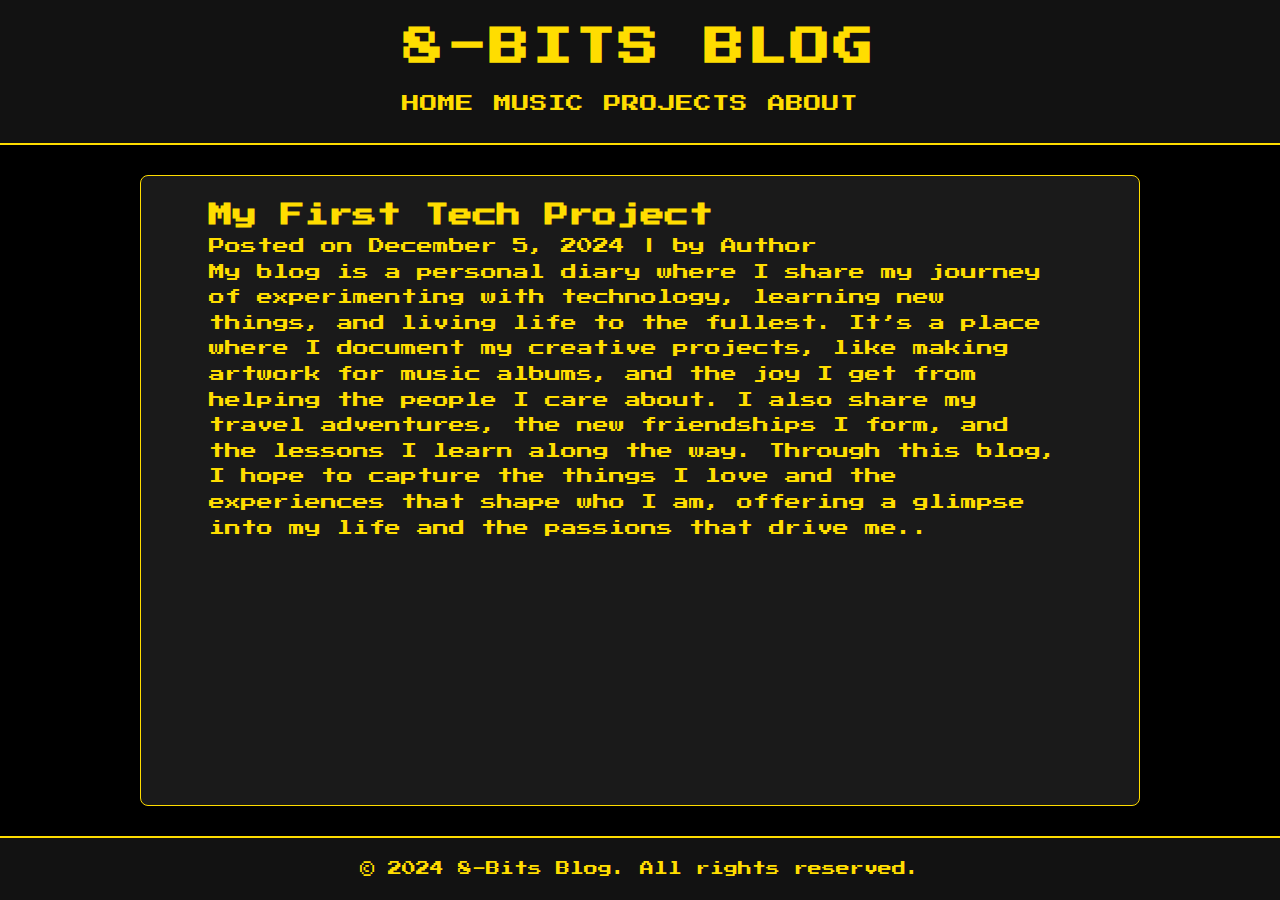
<file: index.html>
<!DOCTYPE html>
<html lang="en">
<head>
    <meta charset="UTF-8">
    <meta name="viewport" content="width=device-width, initial-scale=1.0">
    <title>8-Bits Blog</title>
    <link href="https://fonts.googleapis.com/css2?family=Orbitron:wght@400;500;700&display=swap" rel="stylesheet">
    <link href="https://fonts.googleapis.com/css2?family=Press+Start+2P&display=swap" rel="stylesheet">
    <link rel="stylesheet" href="newblog/css/styles.css">
</head>
<body>
    <header>
        <div class="container">
            <h1>8-Bits Blog</h1>
            <nav>
                <ul>
                    <li><a href="index.html">Home</a></li>
                    <li><a href="projects.html">Music</a></li>
                    <li><a href="projects2.html">Projects</a></li>
                    <li><a href="about/index.html">About</a></li>
                </ul>
            </nav>
        </div>
    </header>

    <main>
        <div class="container">
            <section class="blog-post">
                <article>
                    <h2>My First Tech Project</h2>
                    <p class="meta">Posted on December 5, 2024 | by Author</p>
                    <div class="content">
                        <p>My blog is a personal diary where I share my journey of experimenting with technology, learning new things, and living life to the fullest. It’s a place where I document my creative projects, like making artwork for music albums, and the joy I get from helping the people I care about. I also share my travel adventures, the new friendships I form, and the lessons I learn along the way. Through this blog, I hope to capture the things I love and the experiences that shape who I am, offering a glimpse into my life and the passions that drive me..</p>
                        <div class="media">
                          
                         
                    </div>
                </article>
            </section>
        </div>
    </main>

    <footer>
        <div class="container">
            <p>&copy; 2024 8-Bits Blog. All rights reserved.</p>
        </div>
    </footer>
</body>
</html>
</file>
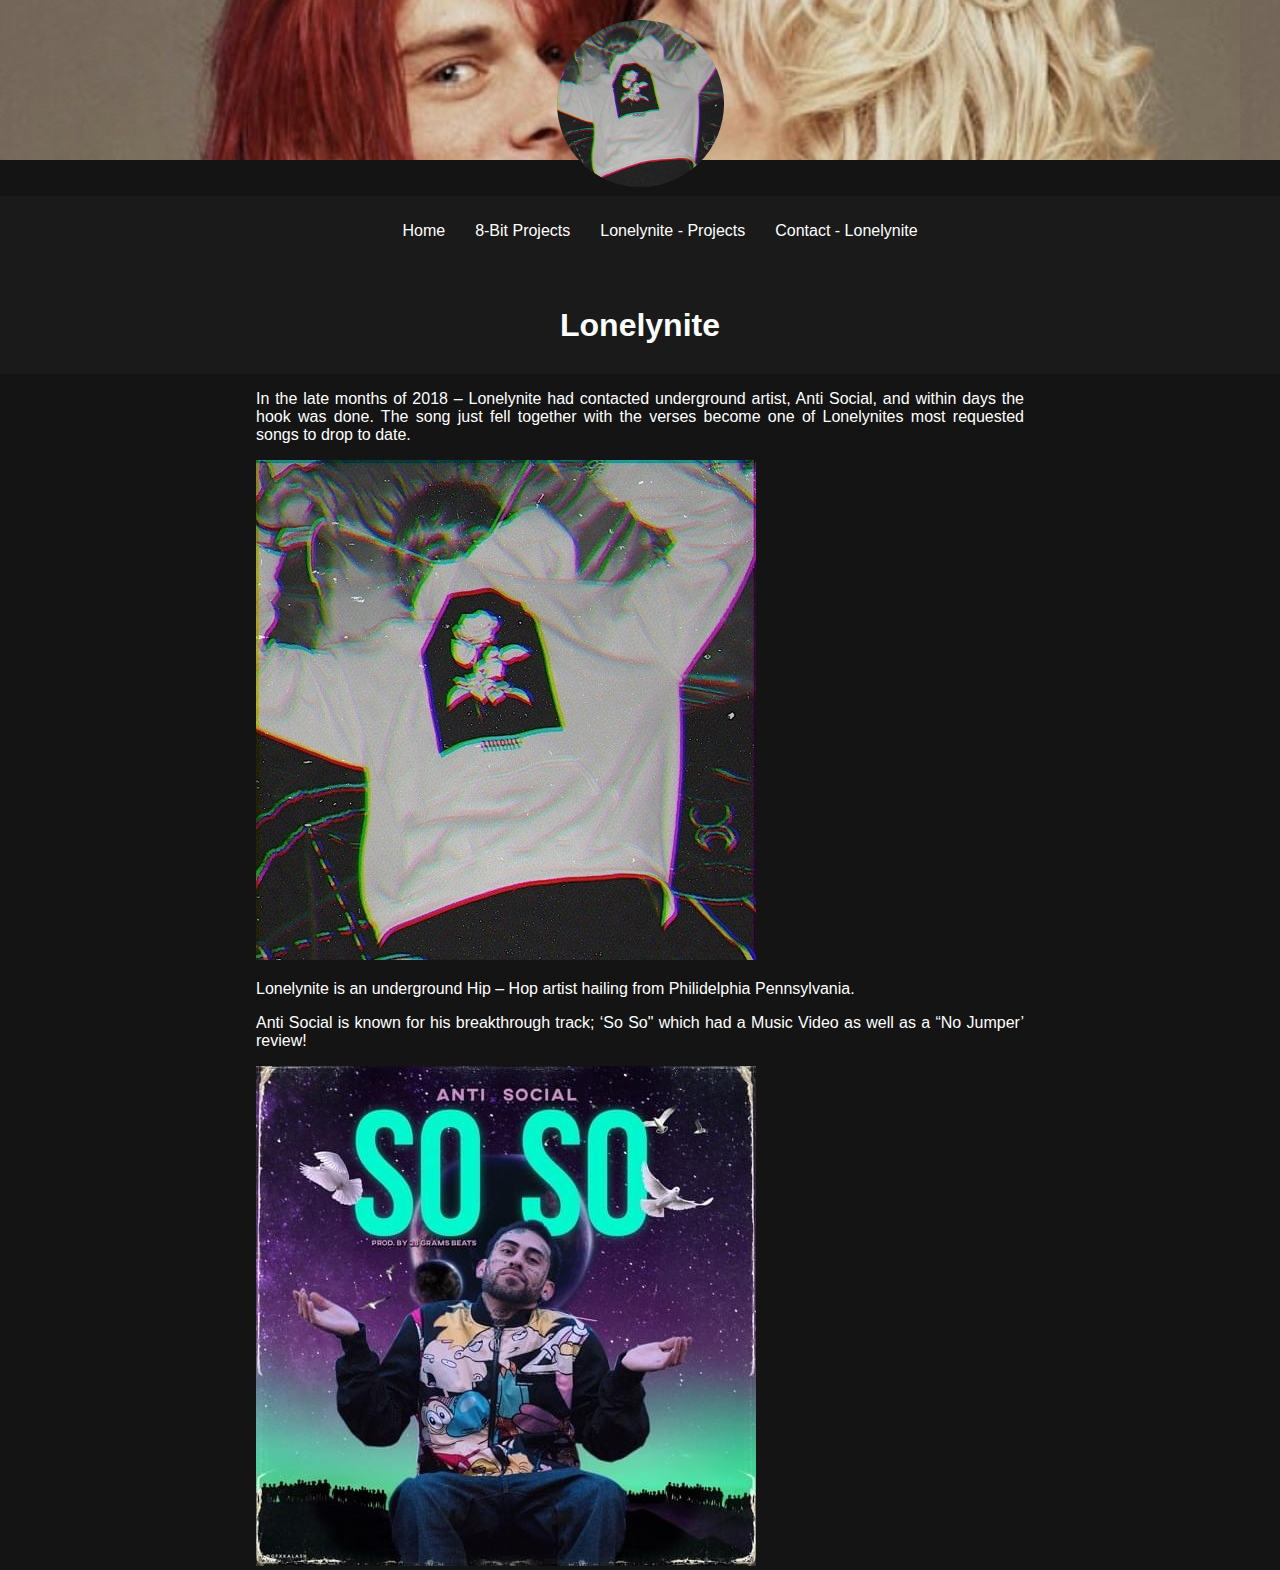
<file: lonely-nite/about.html>
<!DOCTYPE html>
<html lang="en">
<head>
    <meta charset="UTF-8">
    <meta name="viewport" content="width=device-width, initial-scale=1.0">
    <title>Lonelynite</title>
    <link rel="stylesheet" href="/css/styles.css"> <!-- Link to your CSS file -->
</head>
<header style="background-image: url(/images/lonelynitebanner.jpg); height: 120px;">
    <div class="artist-profile">
        <img src="/images/jaysonsc.jpg" alt="" style="height: 167px; width: 167px; display: block; margin: auto; border-radius: 100%;">
    </div>
</header>
<body>
    <br>
    <br>

    <nav>
        <ul>
            <li><a href="/index.html">Home</a></li>
            <li><a href="/projects.html">8-Bit Projects</a></li>
            <li><a href="/lonely-nite/lonely-nite.html">Lonelynite - Projects</a></li>
            <li><a href="/lonely-nite/contact.html">Contact - Lonelynite</a></li>
        </ul>
    </nav>
    
    <header>
        <h1>Lonelynite</h1>
   
    </header>

  <div style="text-align: justify; width: 60%; left: 20%; position: relative;">

    <p>In the late months of 2018 – Lonelynite had contacted underground artist, Anti Social, and within days the hook was done. The song just fell together with the verses become one of Lonelynites most requested songs to drop to date.</p>
    <img src="/images/jaysonsc.jpg">
    <p>Lonelynite is an underground Hip – Hop artist hailing from Philidelphia Pennsylvania.</p>
    <p>Anti Social is known for his breakthrough track; ‘So So" which had a Music Video as well as a “No Jumper’ review!</p>
    <img src="/images/antisocial.jpg" alt="">
  </div>
</body>
</html>
</file>
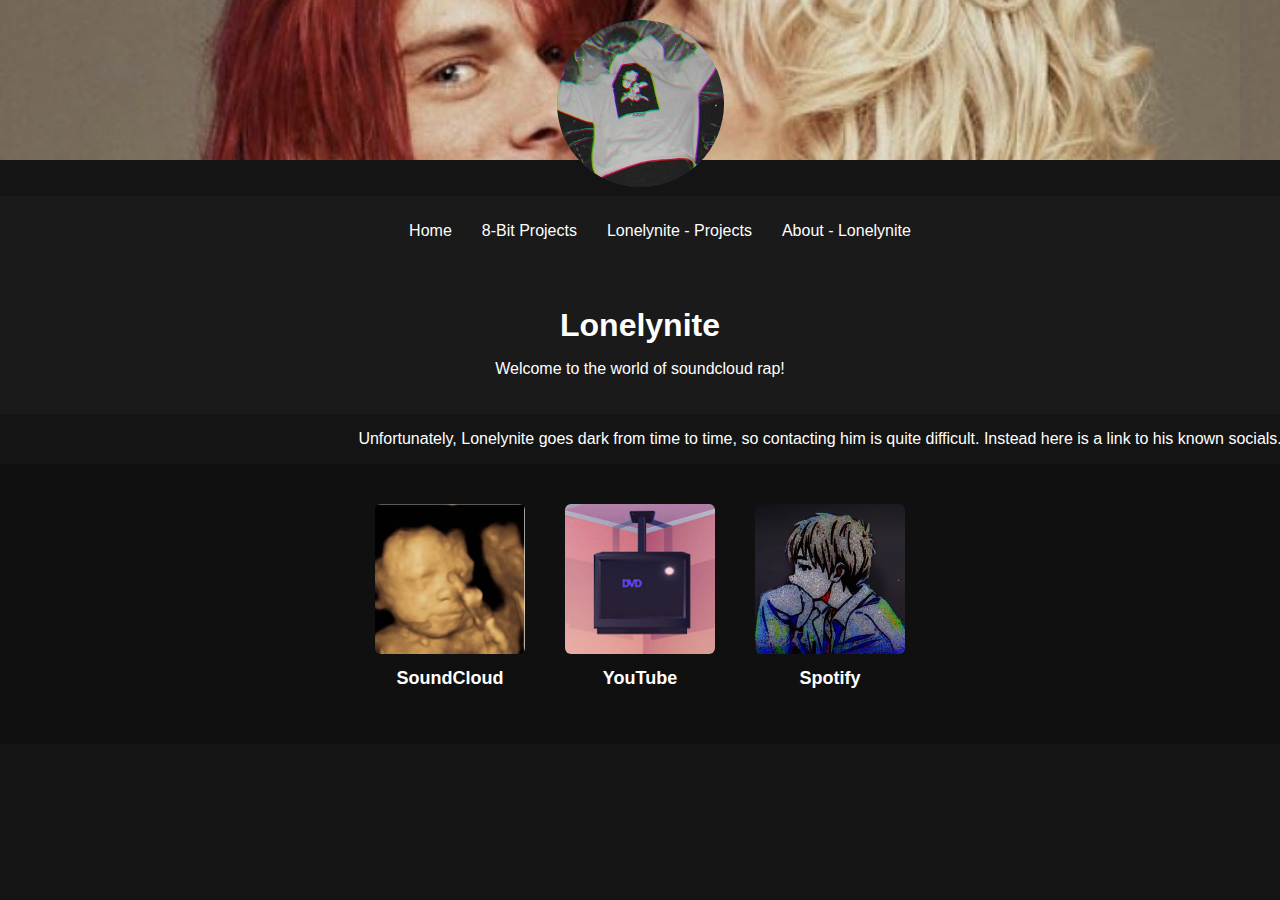
<file: lonely-nite/contact.html>
<!DOCTYPE html>
<html lang="en">
<head>
    <meta charset="UTF-8">
    <meta name="viewport" content="width=device-width, initial-scale=1.0">
    <title>Lonelynite</title>
    <link rel="stylesheet" href="/css/styles.css"> <!-- Link to your CSS file -->
</head>
<header style="background-image: url(/images/lonelynitebanner.jpg); height: 120px;">
    <div class="artist-profile">
        <img src="/images/jaysonsc.jpg" alt="" style="height: 167px; width: 167px; display: block; margin: auto; border-radius: 100%;">
    </div>
</header>
<body>
    <br>
    <br>

    <nav>
        <ul>
            <li><a href="/index.html">Home</a></li>
            <li><a href="/projects.html">8-Bit Projects</a></li>
            <li><a href="/lonely-nite/lonely-nite.html">Lonelynite - Projects</a></li>
            <li><a href="/lonely-nite/about.html">About - Lonelynite</a></li>
            
        </ul>
    </nav>
    
    <header>
        <h1>Lonelynite</h1>
        <p>Welcome to the world of soundcloud rap!</p>
    </header>

  <div style="text-align: justify; width: 80%; left: 28%; position: relative;">
    <p>Unfortunately, Lonelynite goes dark from time to time, so contacting him is quite difficult. Instead here is a link to his known socials.</p>
  </div>
  <section class="title-cards">
    <div class="title-card">
        <a href="https://soundcloud.com/lonelynite">
            <img src="/images/scs.jpg" alt="Lonelynite">
            <h2>SoundCloud</h2>
        </a>
    </div>
    <div class="title-card">
        <a href="https://www.youtube.com/@Blurryjay">
            <img src="/images/blurryjayyt.jpg" alt="MrMadCrack">
            <h2>YouTube</h2>
        </a>
    </div>
    <div class="title-card">
        <a href="https://open.spotify.com/artist/00mh62N6lFl7aWHY92TURg?si=hrvSNr6aTcygtBF35mRT2Q">
            <img src="/images/spotifyjay.jpg" alt="MrMadCrack">
            <h2>Spotify</h2>
        </a>
    </div>
    <!-- Add more title cards as needed -->
</section>
</body>
</html>
</file>
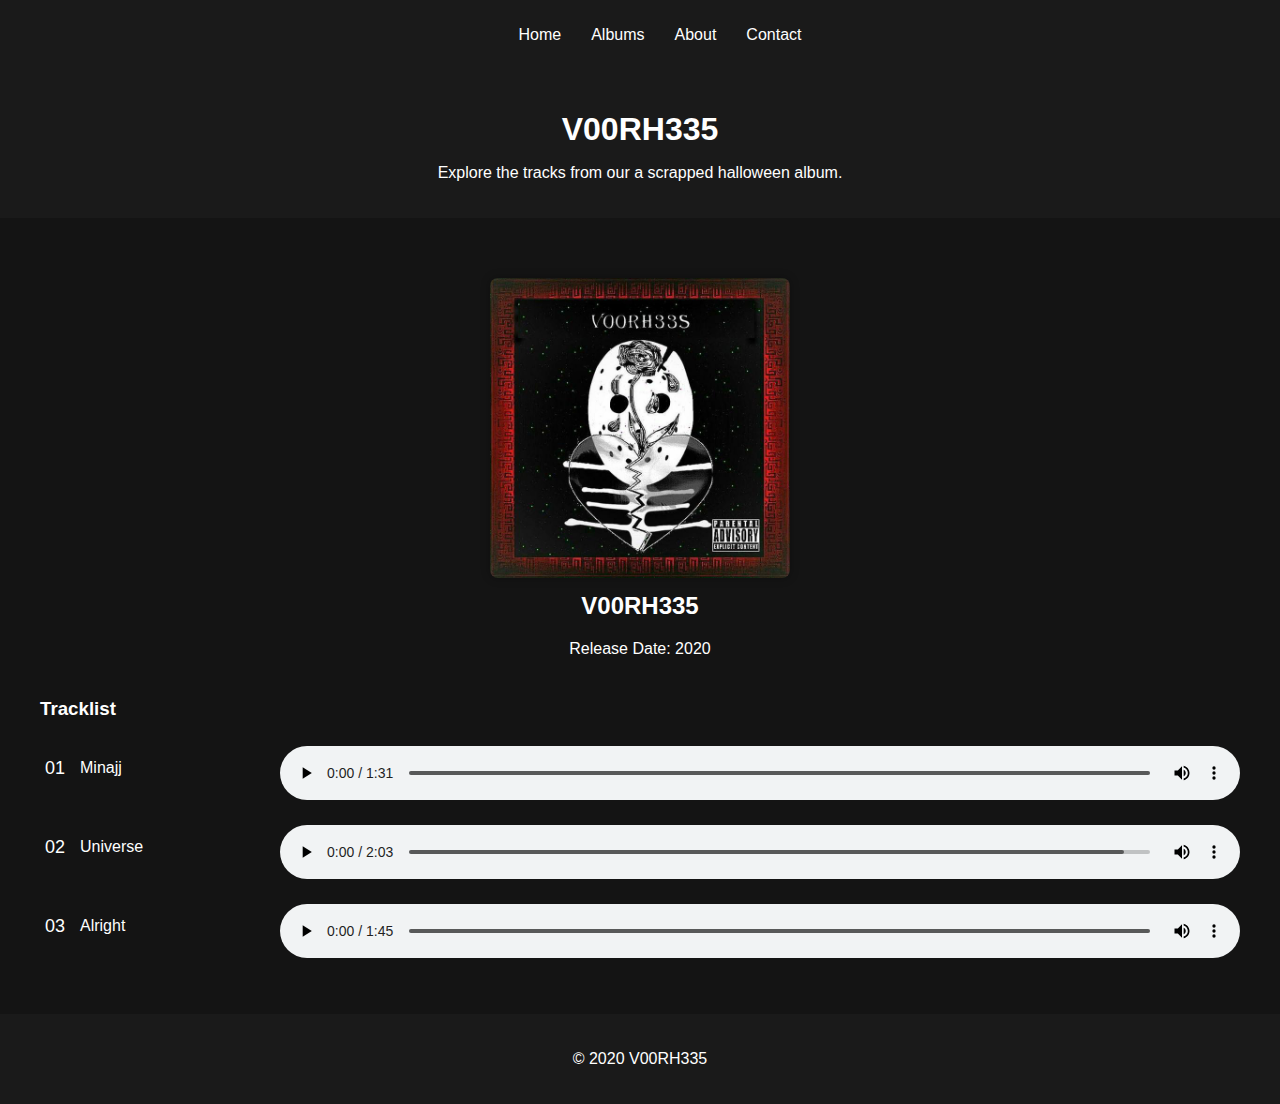
<file: lonely-nite/VHS.html>
<!DOCTYPE html>
<html lang="en">
<head>
    <meta charset="UTF-8">
    <meta name="viewport" content="width=device-width, initial-scale=1.0">
    <title>Lonelynite - V00RH335</title>
    <link rel="stylesheet" href="/css/styles.css"> <!-- Link to your CSS file -->
</head>
<body>
    <nav>
        <ul>
            <li><a href="/index.html">Home</a></li>
            <li><a href="lonely-nite.html">Albums</a></li>
            <li><a href="#">About</a></li>
            <li><a href="#">Contact</a></li>
        </ul>
    </nav>
    
    <header>
        <h1>V00RH335</h1>
        <p>Explore the tracks from our a scrapped halloween album.</p>
    </header>
    
    <main>
        <div class="album-info">
            <img src="/images/voorhees.jpg" alt="Album Cover">
            <h2>V00RH335</h2>
            <p>Release Date: 2020</p>
        </div>
        
        <div class="track-list">
            <h3>Tracklist</h3>
            <ul>
                <li>
                    <span class="track-number">01</span>
                    <span class="track-title">Minajj</span>
                    <audio controls>
                        <source src="/lonely-nite/images and music/I Need Time (Collection of Lonelynite Songs)/Minajj @tracyminajj ( 128kbps ).mp3" type="audio/mpeg">
                        Your browser does not support the audio element.
                    </audio>
                </li>
                <li>
                    <span class="track-number">02</span>
                    <span class="track-title">Universe</span>
                    <audio controls>
                        <source src="/lonely-nite/images and music/I Need Time (Collection of Lonelynite Songs)/Universe_-_LLJ_Prod._B3zati__128kbps__1.mp3" type="audio/mpeg">
                        Your browser does not support the audio element.
                    </audio>
                </li>
                <li>
                    <span class="track-number">03</span>
                    <span class="track-title">Alright</span>
                    <audio controls>
                        <source src="/lonely-nite/images and music/I Need Time (Collection of Lonelynite Songs)/Alright (Prod. Why Loner) ( 128kbps ).mp3" type="audio/mpeg">
                        Your browser does not support the audio element.
                    </audio>
                </li>
             
                <!-- Add more tracks as needed -->
            </ul>
        </div>
    </main>
    
    <footer>
        <p>&copy; 2020 V00RH335</p>
    </footer>
</body>
</html>
</file>
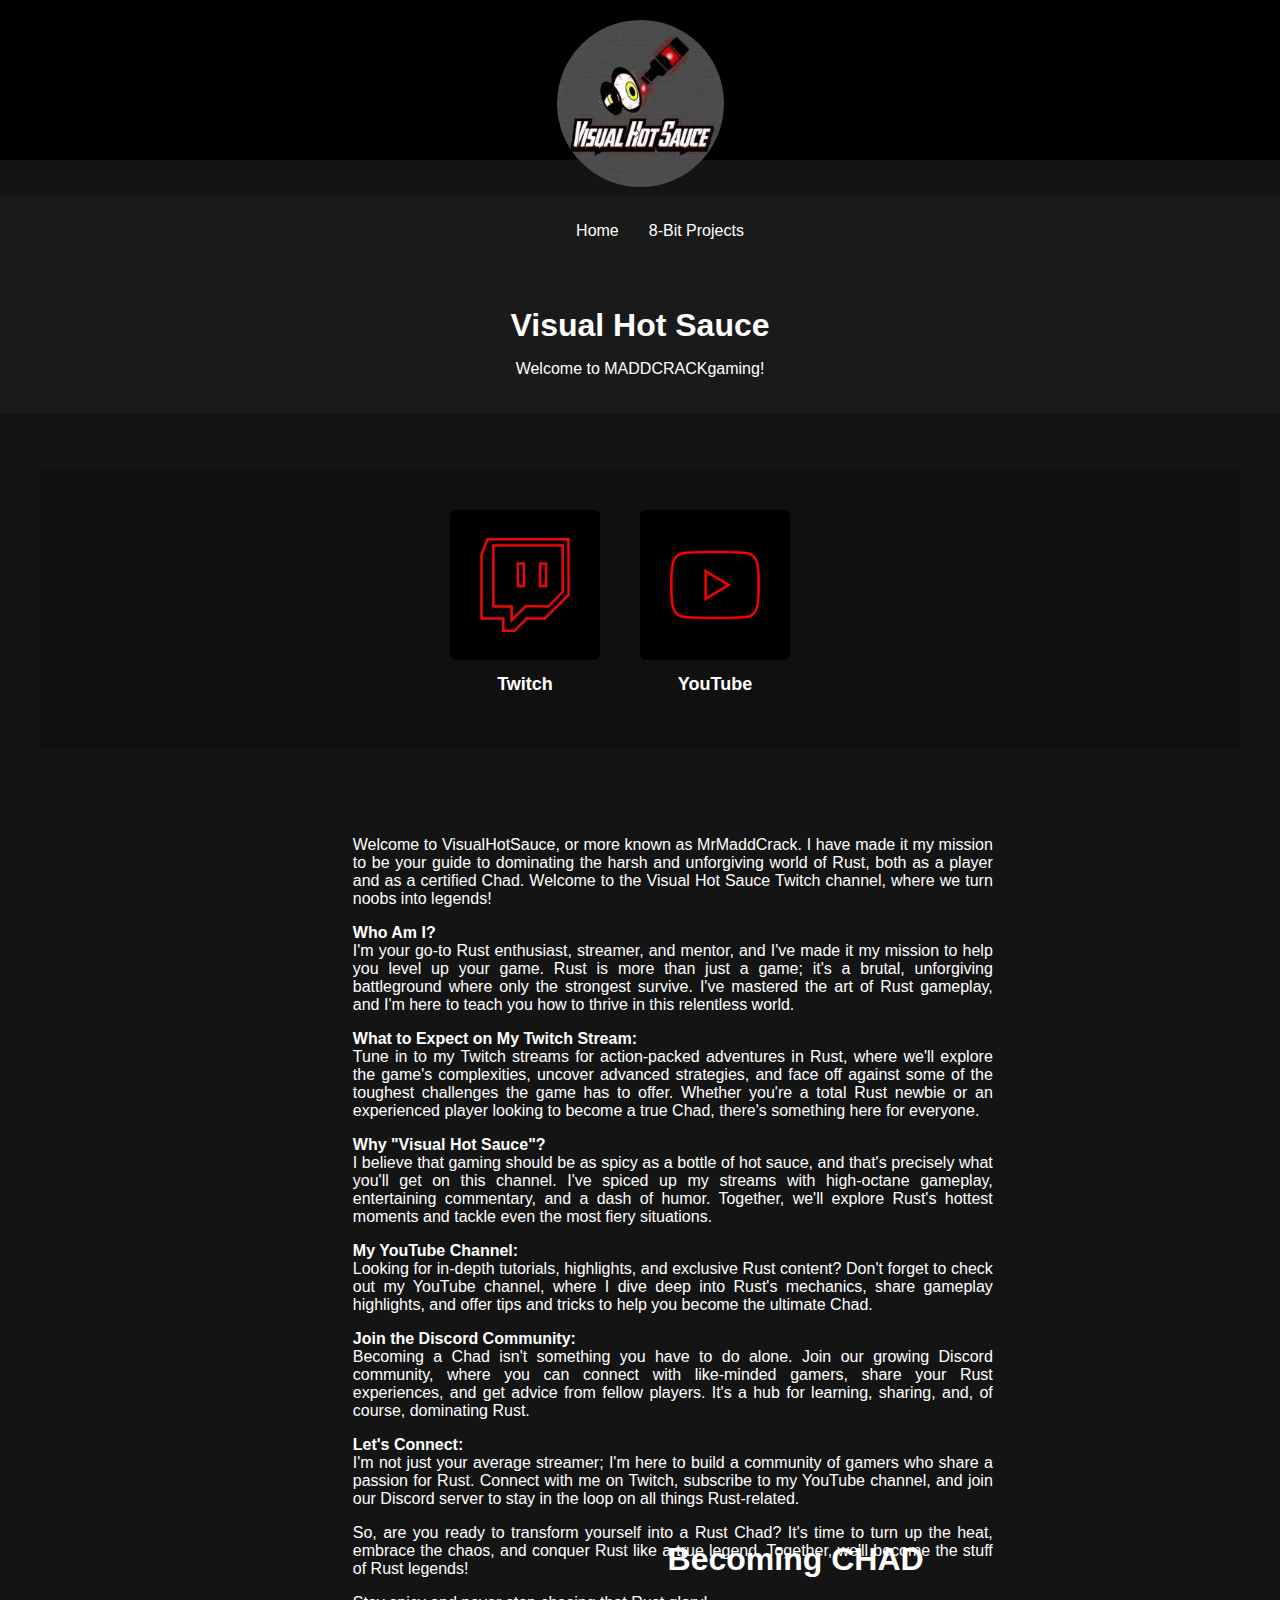
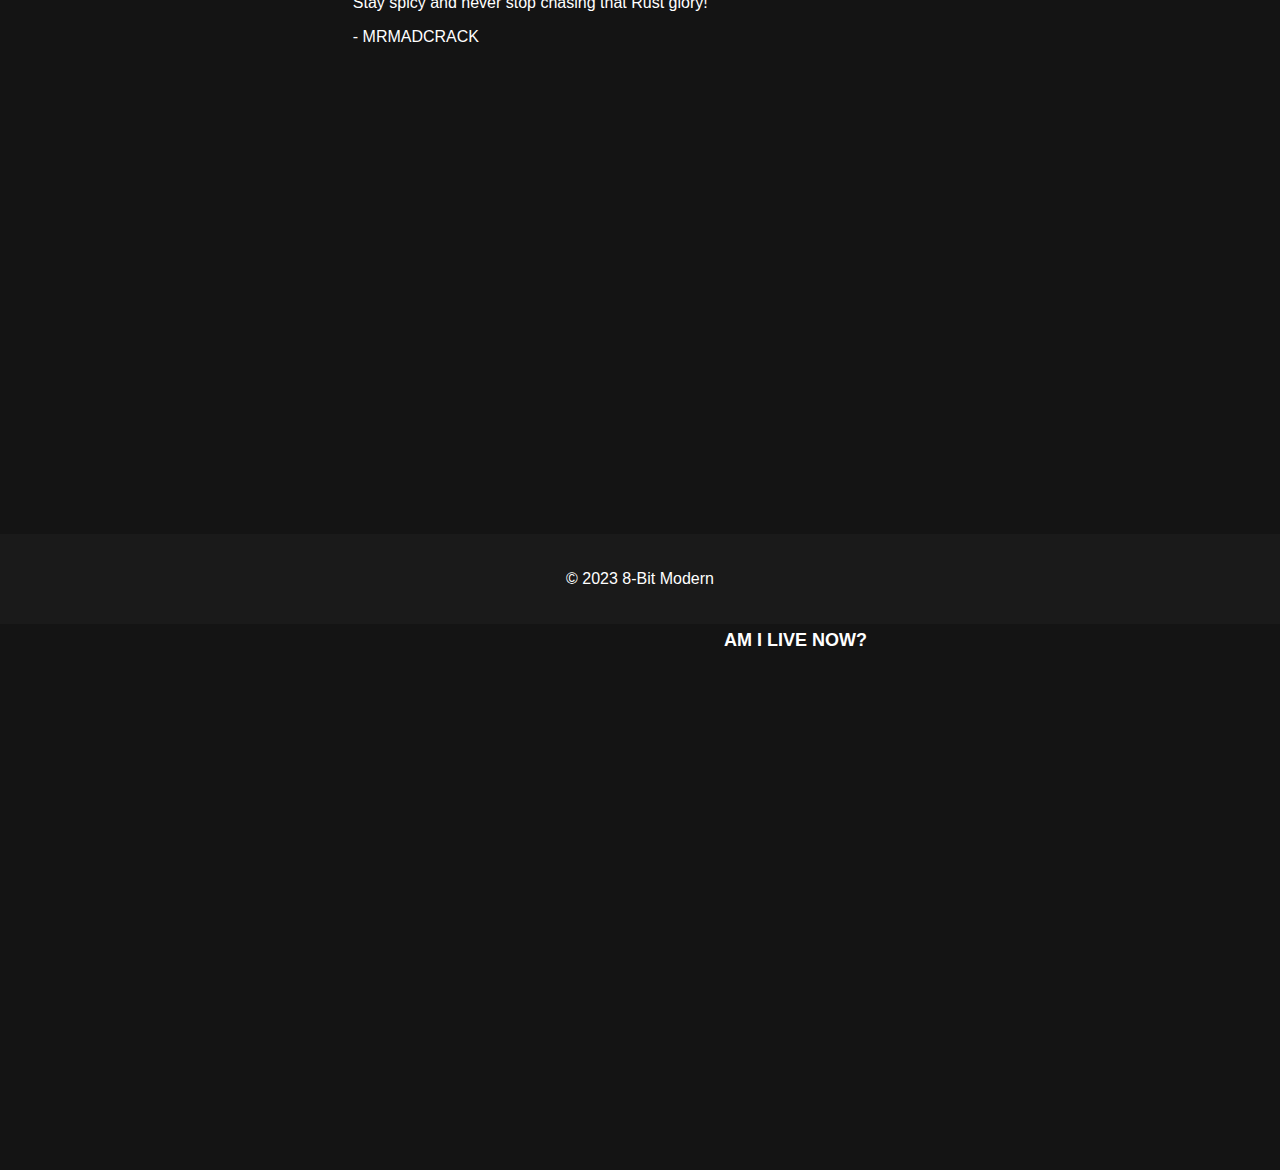
<file: visual-hs/visual-hs.html>
<!DOCTYPE html>
<html lang="en">
<head>
    <meta charset="UTF-8">
    <meta name="viewport" content="width=device-width, initial-scale=1.0">
    <title>Lonelynite</title>
    <link rel="stylesheet" href="/css/styles.css"> <!-- Link to your CSS file -->
</head>
<header style="background-image: url(/images/middlemon.png); height: 120px;">
    <div class="artist-profile">
        <img src="/images/hotsauce.jpg" alt="" style="height: 167px; width: 167px; display: block; margin: auto; border-radius: 100%;">
    </div>
</header>
<body>
    <br>
    <br>

    <nav>
        <ul>
            <li><a href="/index.html">Home</a></li>
            <li><a href="/projects.html">8-Bit Projects</a></li>
           
       
        </ul>
    </nav>
    
    <header>
        <h1>Visual Hot Sauce</h1>
        <p>Welcome to MADDCRACKgaming!</p>
    </header>

  <div style="text-align: justify; width: 80%; left: 28%; position: relative;">
    <p></p>
  </div>
  <main>

    <section class="title-cards">
        <div class="title-card">
            <a href="https://www.twitch.tv/visualhotsauce">
                <img src="/images/twitch_blklogo.jpg" alt="Lonelynite">
                <h2>Twitch</h2>
            </a>
        </div>
        <div class="title-card">
            <a href="https://www.youtube.com/@VisualHotSauce">
                <img src="/images/youtubeneon.jpg" alt="MrMadCrack">
                <h2>YouTube</h2>
            </a>
        </div>
        
    
        
        <!-- Add more title cards as needed -->
       
        <div class="title-card" style="display: inline-block; position: absolute; top: 800px; left: 26%; text-align: justify; width: 50%;">
            <p>Welcome to VisualHotSauce, or more known as MrMaddCrack. I have made it my mission to be your guide to dominating the harsh and unforgiving world of Rust, both as a player and as a certified Chad. Welcome to the Visual Hot Sauce Twitch channel, where we turn noobs into legends!</p>

            <p><strong>Who Am I?</strong><br>
            I'm your go-to Rust enthusiast, streamer, and mentor, and I've made it my mission to help you level up your game. Rust is more than just a game; it's a brutal, unforgiving battleground where only the strongest survive. I've mastered the art of Rust gameplay, and I'm here to teach you how to thrive in this relentless world.</p>
        
            <p><strong>What to Expect on My Twitch Stream:</strong><br>
            Tune in to my Twitch streams for action-packed adventures in Rust, where we'll explore the game's complexities, uncover advanced strategies, and face off against some of the toughest challenges the game has to offer. Whether you're a total Rust newbie or an experienced player looking to become a true Chad, there's something here for everyone.</p>
        
            <p><strong>Why "Visual Hot Sauce"?</strong><br>
            I believe that gaming should be as spicy as a bottle of hot sauce, and that's precisely what you'll get on this channel. I've spiced up my streams with high-octane gameplay, entertaining commentary, and a dash of humor. Together, we'll explore Rust's hottest moments and tackle even the most fiery situations.</p>
        
            <p><strong>My YouTube Channel:</strong><br>
            Looking for in-depth tutorials, highlights, and exclusive Rust content? Don't forget to check out my YouTube channel, where I dive deep into Rust's mechanics, share gameplay highlights, and offer tips and tricks to help you become the ultimate Chad.</p>
        
            <p><strong>Join the Discord Community:</strong><br>
            Becoming a Chad isn't something you have to do alone. Join our growing Discord community, where you can connect with like-minded gamers, share your Rust experiences, and get advice from fellow players. It's a hub for learning, sharing, and, of course, dominating Rust.</p>
        
            <p><strong>Let's Connect:</strong><br>
            I'm not just your average streamer; I'm here to build a community of gamers who share a passion for Rust. Connect with me on Twitch, subscribe to my YouTube channel, and join our Discord server to stay in the loop on all things Rust-related.</p>
        
            <p>So, are you ready to transform yourself into a Rust Chad? It's time to turn up the heat, embrace the chaos, and conquer Rust like a true legend. Together, we'll become the stuff of Rust legends!</p>
        
            <p>Stay spicy and never stop chasing that Rust glory!</p>
        
            <p>- MRMADCRACK</p>

       </div>
       
        <div class="title-card" style="display: inline-block; position: absolute; top: 1500px; left: 27%;">
            <h1>Becoming CHAD</h1>
            <iframe width="860" height="600" src="https://www.youtube.com/embed/videoseries?si=zTImUyWmB3b2yzC4&amp;list=PL58R-c-ioZpJtnf8eoIPzafO_B9hLlYRQ" title="YouTube video player" frameborder="0" allow="accelerometer; autoplay; clipboard-write; encrypted-media; gyroscope; picture-in-picture; web-share" allowfullscreen></iframe>
        
        </div>
        <div class="title-cards">
            <div class="title-card" style="display: inline-block; position: absolute; top: 2200px; left: 27%;">
                <a>
                    <h2>AM I LIVE NOW?</h2>
                    <iframe src="https://player.twitch.tv/?channel=visualhotsauce&parent=8bitmodern.github.io" frameborder="0" allowfullscreen="true" scrolling="no" height="500" width="860"></iframe>
                    
                </a>
            </div>
          
            <!-- Add more title-cards as needed -->
        </div>
    </section>
    

  </main>
  



</body>
<footer style="position: relative; margin-top: 105%;">
    <p>&copy; 2023 8-Bit Modern</p>
</footer>
</html>
</file>
<file: newblog/css/styles.css>
/* General Styles */
* {
  margin: 0;
  padding: 0;
  box-sizing: border-box;
  font-family: 'Press Start 2P', monospace; /* Monospace font for typewriter feel */
}

body {
  background-color: #000; /* Black background for contrast */
  color: #FFDD00; /* Yellow text */
  font-size: 16px;
  line-height: 1.6;
  display: flex;
  flex-direction: column;
  min-height: 100vh;
}

/* Header Styles */
header {
  background-color: #121212;
  padding: 15px;
  box-shadow: 0 2px 10px rgba(0, 0, 0, 0.5);
  border-bottom: 2px solid #FFDD00; /* Yellow border under the header */
}

.container {
  width: 90%;
  max-width: 1200px;  /* Centering the content */
  margin: 0 auto;
}

h1 {
  font-size: 2.5em;
  color: #FFDD00; /* Yellow text for the title */
  text-align: center;
  letter-spacing: 3px;
  text-transform: uppercase;
}

nav ul {
  list-style: none;
  display: flex;
  justify-content: center;
  padding: 10px 0;
}

nav ul li {
  margin-right: 20px;
}

nav ul li a {
  text-decoration: none;
  color: #FFDD00; /* Yellow links */
  font-weight: 500;
  font-size: 1.1em;
  text-transform: uppercase;
}

nav ul li a:hover {
  color: #ffffff; /* Lighter yellow on hover */
}

/* Main Content */
main {
  max-width: 1000px;
  margin: 30px auto;
  padding: 20px;
  background-color: #1A1A1A; /* Dark gray background to add contrast */
  border-radius: 8px;
  flex-grow: 1;
  border: 1px solid #FFDD00; /* Yellow border around main content */
}

/* Artist List Styles */
.artist-list {
  list-style: none;
  padding: 0;
  text-align: center;
  margin-top: 20px;
}

.artist-list li {
  margin: 20px 0;
}

.artist-link {
  text-decoration: none;
  color: #FFDD00;
  font-size: 1.2em;
  font-weight: bold;
  display: inline-block;
}

.artist-link:hover {
  color: #ccc; /* Hover color for better interaction */
}

.artist-image-container {
  display: inline-block;
  overflow: hidden;
  border-radius: 10%; /* Circular container for the image */
  width: 150px;
  height: 150px;
  margin-bottom: 10px;
}

.artist-image {
  width: 100%;
  height: 100%;
  object-fit: cover; /* Ensures image is cropped to fit the container */
  transition: transform 0.3s ease-in-out;
}

.artist-image-container:hover .artist-image {
  transform: scale(1.1); /* Slightly enlarge the image on hover */
}

/* Footer Styles */
footer {
  text-align: center;
  padding: 20px;
  background-color: #121212;
  color: #FFDD00; /* Yellow footer text */
  border-top: 2px solid #FFDD00; /* Yellow line at the top of the footer */
}

footer p {
  font-size: 14px;
}

/* Responsive Design */
@media (max-width: 768px) {
  nav ul {
      flex-direction: column;
      padding: 10px 0;
  }

  main {
      padding: 15px;
  }

  .artist-image-container {
      width: 120px;
      height: 120px;
  }

  .artist-image {
      width: 100%;
      height: 100%;
  }
}
</file>
<file: css/styles.css>
body {
    margin: 0;
    padding: 0;
    font-family: Arial, sans-serif;
    background-color: #141414;
    color: #fff;
}

nav {
    background-color: #1a1a1a;
    padding: 10px 0;
}

nav ul {
    list-style: none;
    display: flex;
    justify-content: center;
}

nav li {
    margin: 0 15px;
}

nav a {
    text-decoration: none;
    color: #fff;
}

header {
    text-align: center;
    padding: 20px 0;
    background-color: #1a1a1a;
}

header h1 {
    margin-bottom: 10px;
}

footer {
    text-align: center;
    padding: 20px;
    background-color: #1a1a1a;
}

/* Add more styles and customization as needed */

/* Previous styles remain unchanged */

main {
    padding: 40px;
}

.title-cards {
    background-color: #101010;
    display: flex;
    justify-content: center;
    align-items: center;
    padding: 20px;
}

.title-card {
    margin: 20px;
    text-align: center;
}

.title-card a {
    text-decoration: none;
    color: #fff;
}

.title-card img {
    width: 150px;
    height: 150px;
    object-fit: cover;
    border-radius: 4%;
    transition: transform 0.3s ease-in-out;
}

.title-card h2 {
    margin-top: 10px;
    font-size: 18px;
}

/* Hover effect */
.title-card:hover img {
    transform: scale(1.1);
}

/* Album Info */
.album-info {
    text-align: center;
    margin-top: 20px;
}

.album-info img {
    max-width: 300px;
    border-radius: 8px;
    box-shadow: 0px 0px 10px rgba(0, 0, 0, 0.3);
}

.album-info h2 {
    margin-top: 10px;
}

/* Track List */
.track-list {
    margin-top: 40px;
}

.track-list h3 {
    margin-bottom: 10px;
}

.track-list ul {
    list-style: none;
    padding: 0;
}

.track-list li {
    display: flex;
    align-items: center;
    margin-bottom: 15px;
}

.track-number {
    display: inline-block;
    width: 30px;
    text-align: center;
    font-size: 18px;
}

.track-title {
    margin-left: 10px;
    flex-grow: 1;
}

/* Audio Player */
audio {
    width: 80%;
    margin-top: 10px;
}

/* Responsive Design */
@media (max-width: 768px) {
    .album-info img {
        max-width: 200px;
    }
}
</file>
